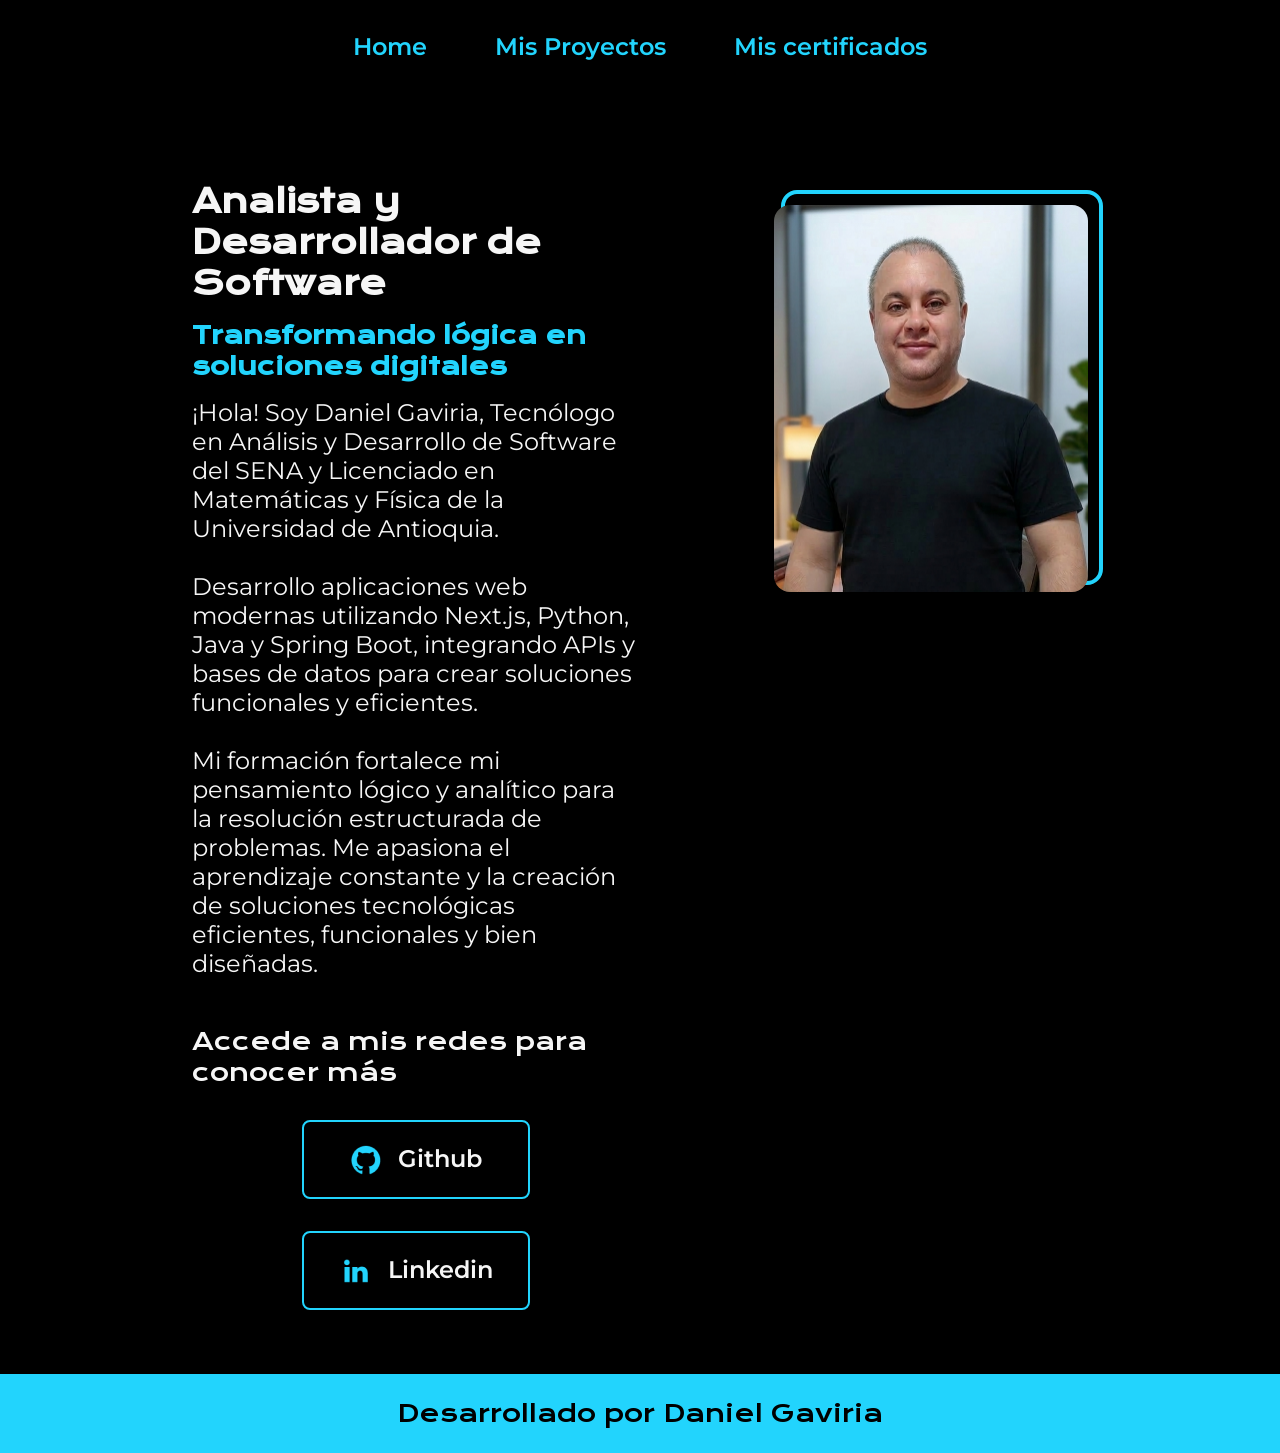
<file: index.html>
<!DOCTYPE html>
<html lang="es-mx">

<head>
    <meta charset="UTF-8">
    <meta http-equiv="X-UA-Compatible" content="IE=edge">
    <meta name="viewport" content="width=device-width, initial-scale=1.0">
    <title>Daniel Gaviria | Analista y Desarrollador de Software</title>
    <link rel="stylesheet" href="styles/style.css">
</head>

<body>

    <div id="nav-container"></div>
    <script>
        fetch("componentes/nav.html")
            .then(response => response.text())
            .then(data => {
                document.getElementById("nav-container").innerHTML = data;
            });
    </script>

    <main class="presentacion">
        <section class="presentacion__contenido">
            <h1 class="presentacion__contenido__titulo">
                Analista y Desarrollador de Software
            </h1>
            <h2 class="titulo-destaque">
                Transformando lógica en soluciones digitales
            </h2>

            <p class="presentacion__contenido__texto">
                ¡Hola! Soy Daniel Gaviria, Tecnólogo en Análisis y Desarrollo de Software del SENA y Licenciado en
                Matemáticas y Física de la Universidad de Antioquia.
                </br></br>
                Desarrollo aplicaciones web modernas utilizando Next.js, Python, Java y Spring Boot, integrando APIs y
                bases de datos para crear soluciones funcionales y eficientes.
                </br></br>
                Mi formación fortalece mi pensamiento lógico y analítico para la
                resolución estructurada de problemas. Me apasiona el aprendizaje constante y la creación de soluciones
                tecnológicas eficientes, funcionales y bien diseñadas.
            </p>

            <div class="presentacion__enlaces">
                <h3 class="presentacion__enlaces__subtitulo">Accede a mis redes para conocer más</h3>
                <a class="presentacion__enlaces__link" href="https://github.com/danielobiw" target="_blank"
                    rel="noopener noreferrer">
                    <img src="./assets/github.png">
                    Github
                </a>
                <a class="presentacion__enlaces__link" href="https://www.linkedin.com/in/daniel-gaviria-salazar/" target="_blank">
                    <img src="./assets/linkedin.png" target="_blank" rel="noopener noreferrer">
                    Linkedin
                </a>
            </div>

        </section>
        <div class="presentacion__imagen">
            <img src="./images/ima00.png" alt="Foto de Daniel Gaviria">
        </div>
    </main>

    <div id="footer-container"></div>
    <script>
        fetch("componentes/footer.html")
            .then(response => response.text())
            .then(data => {
                document.getElementById("footer-container").innerHTML = data;
            });
    </script>
</body>

</html>
</file>
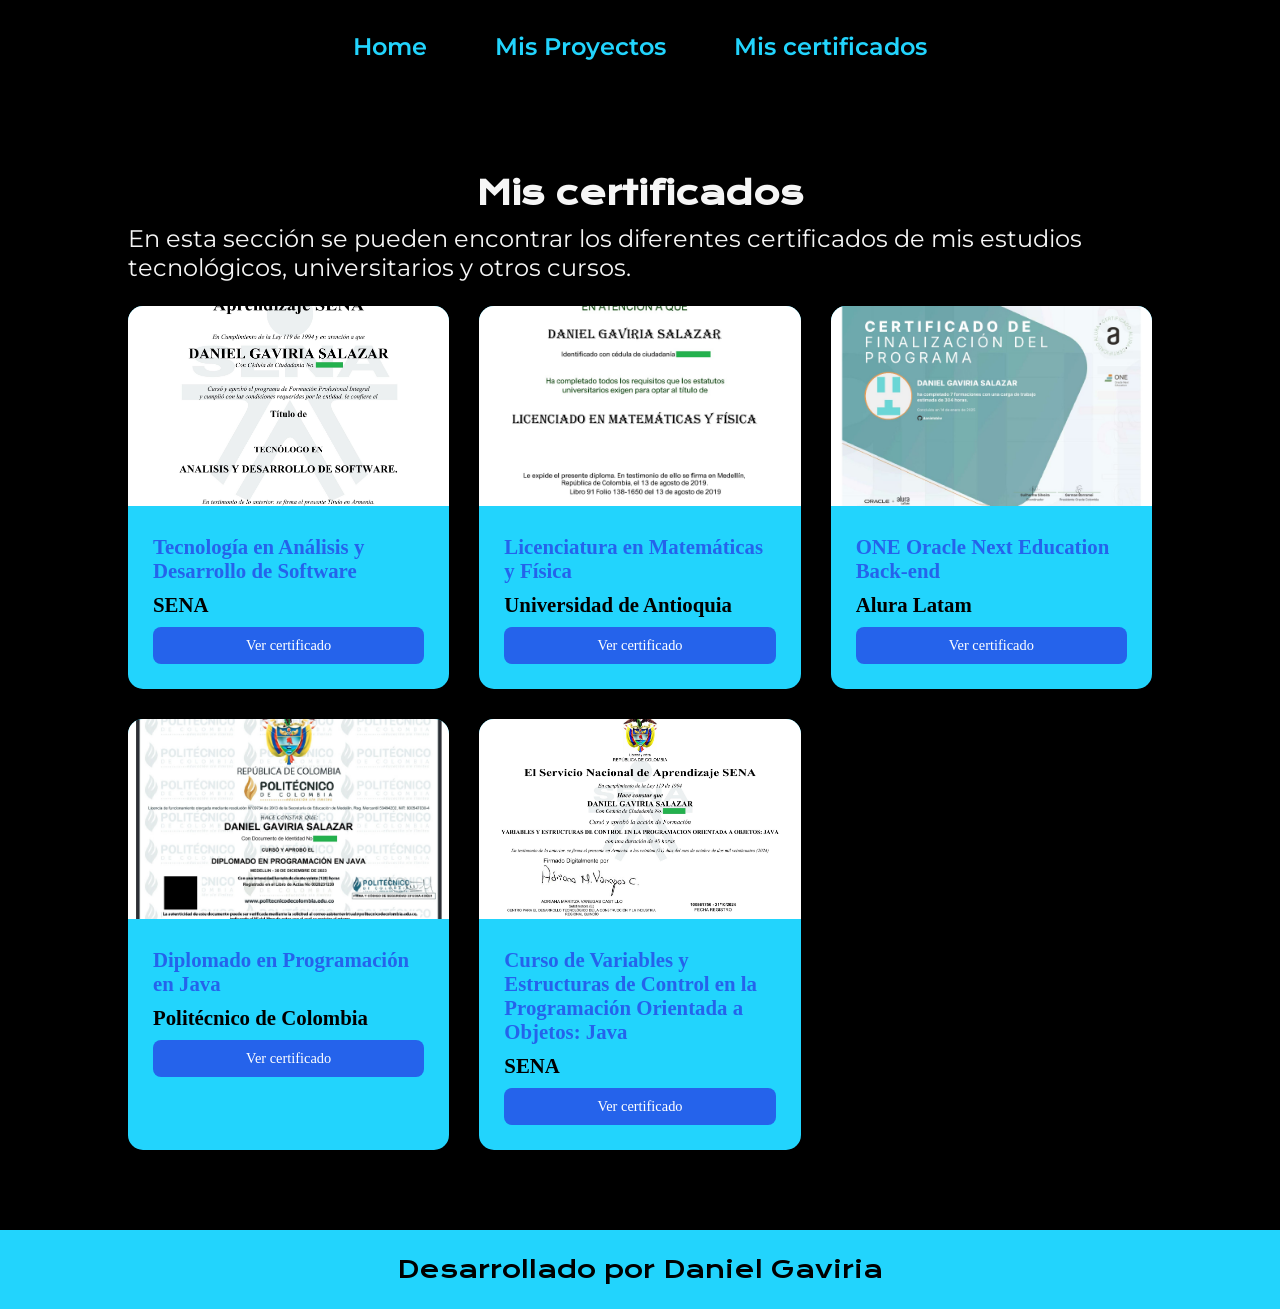
<file: certificados.html>
<!DOCTYPE html>
<html lang="es-mx">

<head>
    <meta charset="UTF-8">
    <meta http-equiv="X-UA-Compatible" content="IE=edge">
    <meta name="viewport" content="width=device-width, initial-scale=1.0">
    <title>Daniel Gaviria | Analista y Desarrollador de Software</title>
    <link rel="stylesheet" href="styles/style.css">
</head>

<body>

    <div id="nav-container"></div>
    <script>
        fetch("/componentes/nav.html")
            .then(response => response.text())
            .then(data => {
                document.getElementById("nav-container").innerHTML = data;
            });
    </script>

    <main class="certificados">

        <section class="projects">
            <div class="projects__container">
                <h2 class="projects__title">Mis certificados</h2>
                <p class="presentacion__contenido__texto">
                    En esta sección se pueden encontrar los diferentes certificados de mis estudios tecnológicos,
                    universitarios y otros cursos.
                </p>

                <div class="projects__grid">

                    <!-- Card 1 -->
                    <div class="project__card">
                        <img src="images/ima11.jpg" alt="Diploma Tecnología" class="certificado__image">

                        <div class="certificado__content">
                            <h3 class="certificado__title">Tecnología en Análisis y Desarrollo de Software</h3>
                            <h3 class="certificado__subtitle">SENA</h3>

                            <div class="project__buttons">
                                <a href="#" class="btn btn--primary btn-certificado">Ver certificado</a>
                            </div>
                        </div>
                    </div>

                    <!-- Card 2 -->
                    <div class="project__card">
                        <img src="images/ima12.jpg" alt="Diploma Licenciatura" class="certificado__image">

                        <div class="certificado__content">
                            <h3 class="certificado__title">Licenciatura en Matemáticas y Física</h3>
                            <h3 class="certificado__subtitle">Universidad de Antioquia</h3>

                            <div class="project__buttons">
                                <a href="#" class="btn btn--primary btn-certificado">Ver certificado</a>
                            </div>
                        </div>
                    </div>

                    <!-- Card 3 -->
                    <div class="project__card">
                        <img src="images/ima13.jpg" alt="Diploma Oracle-Alura" class="certificado__image">

                        <div class="certificado__content">
                            <h3 class="certificado__title">ONE Oracle Next Education Back-end</h3>
                            <h3 class="certificado__subtitle">Alura Latam</h3>

                            <div class="project__buttons">
                                <a href="#" class="btn btn--primary btn-certificado">Ver certificado</a>
                            </div>
                        </div>
                    </div>

                    <!-- Card 4 -->
                    <div class="project__card">
                        <img src="images/ima15.jpg" alt="Diploma politécnico" class="certificado__image">

                        <div class="certificado__content">
                            <h3 class="certificado__title">Diplomado en Programación en Java</h3>
                            <h3 class="certificado__subtitle">Politécnico de Colombia</h3>

                            <div class="project__buttons">
                                <a href="#" class="btn btn--primary btn-certificado">Ver certificado</a>
                            </div>
                        </div>
                    </div>

                    <!-- Card 5 -->
                    <div class="project__card">
                        <img src="images/ima16.jpg" alt="Diploma JavaSena" class="certificado__image">

                        <div class="certificado__content">
                            <h3 class="certificado__title">Curso de Variables y Estructuras de Control en la
                                Programación Orientada a Objetos: Java</h3>
                            <h3 class="certificado__subtitle">SENA</h3>

                            <div class="project__buttons">
                                <a href="#" class="btn btn--primary btn-certificado">Ver certificado</a>
                            </div>
                        </div>
                    </div>

                </div>
            </div>
        </section>

    </main>

    <div id="footer-container"></div>
    <script>
        fetch("componentes/footer.html")
            .then(response => response.text())
            .then(data => {
                document.getElementById("footer-container").innerHTML = data;
            });
    </script>

    <script src="js/lightbox.js"></script>

</body>

</html>
</file>
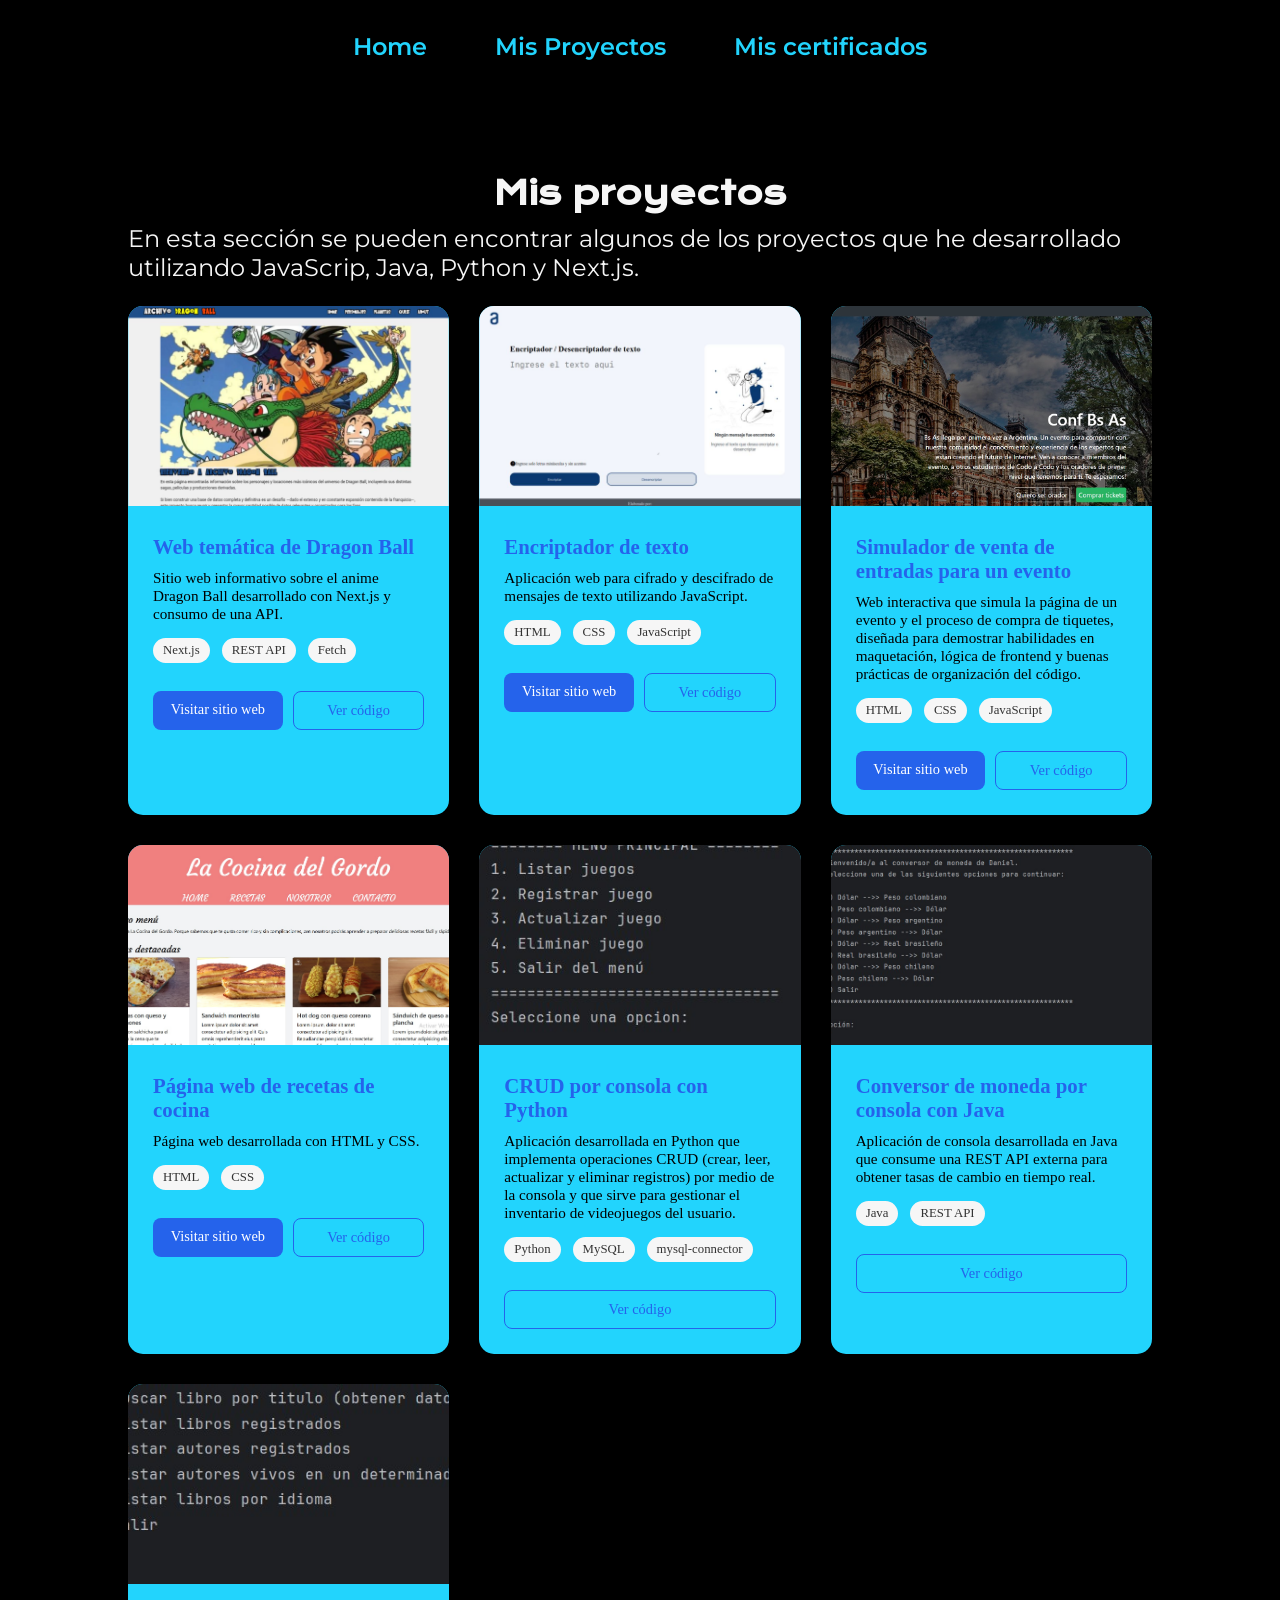
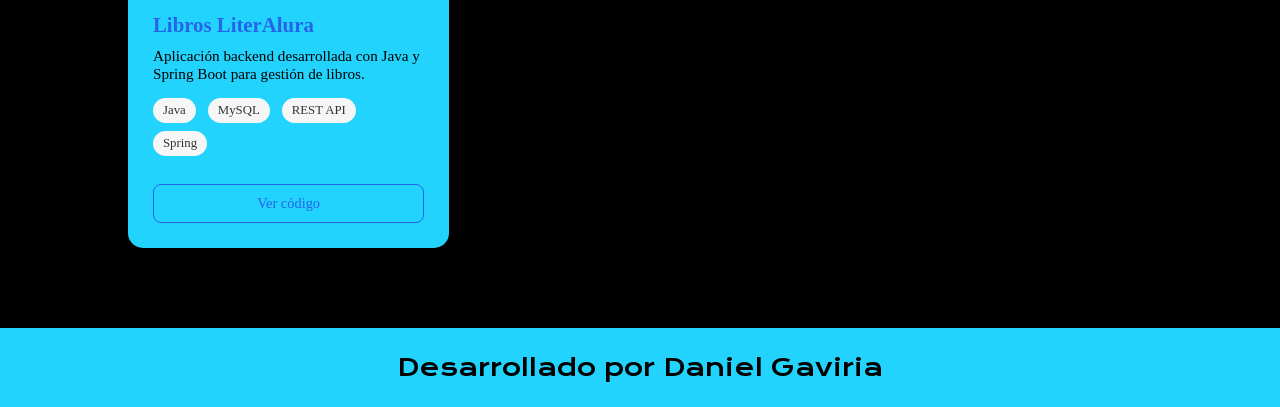
<file: proyectos.html>
<!DOCTYPE html>
<html lang="es-mx">

<head>
    <meta charset="UTF-8">
    <meta http-equiv="X-UA-Compatible" content="IE=edge">
    <meta name="viewport" content="width=device-width, initial-scale=1.0">
    <title>Daniel Gaviria | Analista y Desarrollador de Software</title>
    <link rel="stylesheet" href="styles/style.css">
</head>

<body>

    <div id="nav-container"></div>
    <script>
        fetch("/componentes/nav.html")
            .then(response => response.text())
            .then(data => {
                document.getElementById("nav-container").innerHTML = data;
            });
    </script>

    <main class="proyectos">

        <section class="projects">
            <div class="projects__container">
                <h2 class="projects__title">Mis proyectos</h2>
                <p class="presentacion__contenido__texto">
                    En esta sección se pueden encontrar algunos de los proyectos que he desarrollado utilizando
                    JavaScrip,
                    Java, Python y Next.js.
                </p>

                <div class="projects__grid">

                    <!-- Proyecto 1 -->
                    <div class="project__card">
                        <img src="images/ima1.png" alt="Web de Dragon Ball" class="project__image">

                        <div class="project__content">
                            <h3 class="project__title">Web temática de Dragon Ball</h3>

                            <p class="project__description">
                                Sitio web informativo sobre el anime Dragon Ball desarrollado con Next.js y consumo de
                                una API.
                            </p>

                            <div class="project__tech">
                                <span>Next.js</span>
                                <span>REST API</span>
                                <span>Fetch</span>
                            </div>

                            <div class="project__buttons">
                                <a href="https://archivo-dragon-ball.vercel.app/" target="_blank"
                                    rel="noopener noreferrer" class="btn btn--primary">Visitar sitio web</a>
                                <a href="https://github.com/danielobiw/archivo-dragon-ball" target="_blank"
                                    rel="noopener noreferrer" class="btn btn--secondary">Ver código</a>
                            </div>
                        </div>
                    </div>

                    <!-- Proyecto 2 -->
                    <div class="project__card">
                        <img src="images/ima2.png" alt="Encriptador de texto" class="project__image">

                        <div class="project__content">
                            <h3 class="project__title">Encriptador de texto</h3>

                            <p class="project__description">
                                Aplicación web para cifrado y descifrado de mensajes de texto utilizando JavaScript.
                            </p>

                            <div class="project__tech">
                                <span>HTML</span>
                                <span>CSS</span>
                                <span>JavaScript</span>
                            </div>

                            <div class="project__buttons">
                                <a href="https://encriptador-de-texto-jade.vercel.app/" target="_blank"
                                    rel="noopener noreferrer" class="btn btn--primary">Visitar sitio web</a>
                                <a href="https://github.com/danielobiw/encriptador-de-texto" target="_blank"
                                    rel="noopener noreferrer" class="btn btn--secondary">Ver código</a>
                            </div>
                        </div>
                    </div>

                    <!-- Proyecto 3 -->
                    <div class="project__card">
                        <img src="images/ima3.jpg" alt="Simulador de evento" class="project__image">

                        <div class="project__content">
                            <h3 class="project__title">Simulador de venta de entradas para un evento</h3>

                            <p class="project__description">
                                Web interactiva que simula la página de un evento y el proceso de compra de tiquetes,
                                diseñada para demostrar habilidades en maquetación, lógica de frontend y buenas
                                prácticas de organización del código.
                            </p>

                            <div class="project__tech">
                                <span>HTML</span>
                                <span>CSS</span>
                                <span>JavaScript</span>
                            </div>

                            <div class="project__buttons">
                                <a href="https://simulador-de-eventos.vercel.app/" target="_blank"
                                    rel="noopener noreferrer" class="btn btn--primary">Visitar sitio web</a>
                                <a href="https://github.com/danielobiw/Simulador-de-eventos" target="_blank"
                                    rel="noopener noreferrer" class="btn btn--secondary">Ver código</a>
                            </div>
                        </div>
                    </div>

                    <!-- Proyecto 4 -->
                    <div class="project__card">
                        <img src="images/ima4.jpg" alt="web de recetas de cocina" class="project__image">

                        <div class="project__content">
                            <h3 class="project__title">Página web de recetas de cocina</h3>

                            <p class="project__description">
                                Página web desarrollada con HTML y CSS.
                            </p>

                            <div class="project__tech">
                                <span>HTML</span>
                                <span>CSS</span>
                            </div>

                            <div class="project__buttons">
                                <a href="https://recetas-pink.vercel.app/" target="_blank" rel="noopener noreferrer"
                                    class="btn btn--primary">Visitar sitio web</a>
                                <a href="https://github.com/danielobiw/recetas" target="_blank"
                                    rel="noopener noreferrer" class="btn btn--secondary">Ver código</a>
                            </div>
                        </div>
                    </div>

                    <!-- Proyecto 5 -->
                    <div class="project__card">
                        <img src="images/ima5.jpg" alt="CRUD por consola con python" class="project__image">

                        <div class="project__content">
                            <h3 class="project__title">CRUD por consola con Python</h3>

                            <p class="project__description">
                                Aplicación desarrollada en Python que implementa operaciones CRUD (crear, leer,
                                actualizar y eliminar registros) por medio de la consola y que sirve para gestionar el
                                inventario de videojuegos del usuario.
                            </p>

                            <div class="project__tech">
                                <span>Python</span>
                                <span>MySQL</span>
                                <span>mysql-connector</span>
                            </div>

                            <div class="project__buttons">
                                <a href="https://github.com/danielobiw/crud_consola_python" target="_blank"
                                    rel="noopener noreferrer" class="btn btn--secondary">Ver código</a>
                            </div>
                        </div>
                    </div>

                    <!-- Proyecto 6 -->
                    <div class="project__card">
                        <img src="images/ima6.jpg" alt="Conversor de moneda Java" class="project__image">

                        <div class="project__content">
                            <h3 class="project__title">Conversor de moneda por consola con Java</h3>

                            <p class="project__description">
                                Aplicación de consola desarrollada en Java que consume una REST API externa para obtener
                                tasas de cambio en tiempo real.
                            </p>

                            <div class="project__tech">
                                <span>Java</span>
                                <span>REST API</span>
                            </div>

                            <div class="project__buttons">
                                <a href="https://github.com/danielobiw/ConversorDeMoneda" target="_blank"
                                    rel="noopener noreferrer" class="btn btn--secondary">Ver código</a>
                            </div>
                        </div>
                    </div>

                    <!-- Proyecto 7 -->
                    <div class="project__card">
                        <img src="images/ima7.jpg" alt="LiterAlura" class="project__image">

                        <div class="project__content">
                            <h3 class="project__title">Libros LiterAlura</h3>

                            <p class="project__description">
                                Aplicación backend desarrollada con Java y Spring Boot para gestión de libros.
                            </p>

                            <div class="project__tech">
                                <span>Java</span>
                                <span>MySQL</span>
                                <span>REST API</span>
                                <span>Spring</span>
                            </div>

                            <div class="project__buttons">
                                <a href="https://github.com/danielobiw/libros-literalura" target="_blank"
                                    rel="noopener noreferrer" class="btn btn--secondary">Ver código</a>
                            </div>
                        </div>
                    </div>

                </div>
            </div>
        </section>

    </main>

    <div id="footer-container"></div>
    <script>
        fetch("componentes/footer.html")
            .then(response => response.text())
            .then(data => {
                document.getElementById("footer-container").innerHTML = data;
            });
    </script>

    <script src="js/lightbox.js"></script>

</body>

</html>
</file>
<file: styles/style.css>
@import url('https://fonts.googleapis.com/css2?family=Krona+One&family=Montserrat:wght@400;600&display=swap');


:root {
    --color-primaria: #000000;
    --color-secundaria: #F6F6F6;
    --color-terciaria: #22D4FD;
    --color-hover: #272727;

    --fuente-krona: 'Krona One', sans-serif;
    --fuente-montserrat: 'Montserrat', sans-serif;
}

* {
    padding: 0;
    margin: 0;
}

html,
body {
    height: 100%;
}

body {
    min-height: 100vh;
    display: flex;
    flex-direction: column;
    box-sizing: border-box;
    background-color: var(--color-primaria);
    color: var(--color-secundaria);
}

main {
    flex: 1;
}

.header {
    padding: 20px 0;
    display: flex;
    justify-content: center;
    /* centra el menú */
}

.header__menu {
    display: flex;
    gap: 20px;
    flex-wrap: wrap;
}

.header__menu__link {
    font-family: var(--fuente-montserrat);
    font-size: 1.5rem;
    font-weight: 600;
    padding: 12px 24px;
    /* tamaño interno */
    color: var(--color-terciaria);
    text-decoration: none;
    display: inline-block;
    /* ahora es una caja */
    transition: all 0.3s ease;
}

.header__menu__link:hover {
    background-color: var(--color-hover);
    box-shadow: 0 4px 12px rgba(0, 0, 0, 0.2);
}



.presentacion {
    padding: 5% 15%;
    display: flex;
    align-items: flex-start;
    justify-content: space-between;
}

.presentacion__contenido {
    width: 50%;
    display: flex;
    flex-direction: column;
    gap: 0px;
    margin-top: 24px;
}


.presentacion__contenido__titulo {
    font-size: 2rem;
    font-family: var(--fuente-krona);
    margin-bottom: 16px;
}

.titulo-destaque {
    color: var(--color-terciaria);
    font-family: var(--fuente-krona);
    margin-bottom: 16px;
}

.presentacion__contenido__texto {
    font-size: 1.5rem;
    font-family: var(--fuente-montserrat);
    margin-bottom: 24px;
}

.presentacion__enlaces {
    display: flex;
    flex-direction: column;
    justify-content: space-between;
    align-items: center;
    gap: 32px;
    margin-top: 24px;
}

.presentacion__enlaces__subtitulo {
    font-family: var(--fuente-krona);
    font-weight: 400;
    font-size: 1.5rem;
}

.presentacion__enlaces__link {
    display: flex;
    justify-content: center;
    gap: 16px;
    border: 2px solid var(--color-terciaria);
    width: 50%;
    text-align: center;
    border-radius: 8px;
    font-size: 1.5rem;
    font-weight: 600;
    padding: 21.5px 0;
    text-decoration: none;
    color: var(--color-secundaria);
    font-family: var(--fuente-montserrat);
}

.presentacion__enlaces__link:hover {
    background-color: var(--color-hover);
}


.presentacion__imagen {
    margin-top: 48px;
    position: relative;
    width: 35%;
}

.presentacion__imagen::before {
    content: "";
    position: absolute;
    top: -15px;
    /* mueve el marco arriba */
    right: -15px;
    /* mueve el marco a la izquierda */
    width: 100%;
    height: 100%;
    border: 4px solid var(--color-terciaria);
    border-radius: 16px;
    z-index: 0;
}

.presentacion__imagen img {
    width: 100%;
    display: block;
    border-radius: 16px;
    position: relative;
    z-index: 1;
}


/* =============================
   SECCIÓN GENERAL PROYECTOS
============================= */

.projects {
    padding: 80px 10%;
    background-color: var(--color-primaria);
}

.projects__title {
    text-align: center;
    font-size: 2rem;
    font-family: var(--fuente-krona);
    margin-bottom: 10px;
}

/*
.projects__subtitle {
    text-align: center;
    color: #666;
    font-size: 1.5rem;
    font-family: var(--fuente-montserrat);
    margin-top: 24px;
    margin-bottom: 50px;
}
*/


/* =============================
   GRID RESPONSIVE
============================= */

.projects__grid {
    display: grid;
    grid-template-columns: repeat(3, 1fr);
    gap: 30px;
}

/* =============================
   CARD
============================= */

.project__card {
    background: var(--color-terciaria);
    border-radius: 15px;
    overflow: hidden;
    box-shadow: 0 10px 25px rgba(0, 0, 0, 0.08);
    transition: transform 0.3s ease, box-shadow 0.3s ease;
}

.project__card:hover {
    transform: translateY(-8px);
    box-shadow: 0 15px 35px rgba(0, 0, 0, 0.15);
}

.project__image {
    width: 100%;
    height: 200px;
    object-fit: cover;
}

.project__content {
    padding: 25px;
}

.project__title {
    font-size: 1.3rem;
    margin-bottom: 10px;
    color: #2563eb;
}

.project__description {
    font-size: 0.95rem;
    color: var(--color-primaria);
    margin-bottom: 15px;
}

/* =============================
   TECNOLOGÍAS
============================= */

.project__tech {
    margin-bottom: 20px;
}

.project__tech span {
    display: inline-block;
    background: var(--color-secundaria);
    color: #333;
    font-size: 0.8rem;
    padding: 5px 10px;
    border-radius: 20px;
    margin-right: 8px;
    margin-bottom: 8px;
}

/* =============================
   BOTONES
============================= */

.project__buttons {
    display: flex;
    gap: 10px;
}

.btn {
    text-decoration: none;
    padding: 10px 15px;
    font-size: 0.9rem;
    border-radius: 8px;
    transition: 0.3s ease;
    text-align: center;
    flex: 1;
}

.btn--primary {
    background-color: #2563eb;
    color: white;
}

.btn--primary:hover {
    background-color: #1e40af;
}

.btn--secondary {
    border: 1px solid #2563eb;
    color: #2563eb;
}

.btn--secondary:hover {
    background-color: #2563eb;
    color: white;
}


/* =============================
   CERTIFICADOS
============================= */

.certificado__image {
    width: 100%;
    height: 200px;
    object-fit: cover;
}

.certificado__content {
    padding: 25px;
}

.certificado__title {
    font-size: 1.3rem;
    margin-bottom: 10px;
    color: #2563eb;
}

.certificado__subtitle {
    font-size: 1.3rem;
    margin-bottom: 10px;
    color: #000000;
}

.project__description {
    font-size: 0.95rem;
    color: var(--color-primaria);
    margin-bottom: 15px;
}


/* =============================
   FOOTER
============================= */

.footer {
    color: var(--color-primaria);
    background-color: var(--color-terciaria);
    padding: 24px 5%;
    text-align: center;
    font-family: var(--fuente-krona);
    font-size: 1.5rem;
    font-weight: 400;
    display: flex;
    justify-content: center;
}


/* =============================
   MODAL DE IMAGENES
============================= */

/* ===== Modal Fondo ===== */
.modal {
    opacity: 0;
    visibility: hidden;
    position: fixed;
    inset: 0;
    background: rgba(0, 0, 0, 0.95);
    display: flex;
    align-items: center;
    justify-content: center;
    transition: opacity 0.3s ease;
    z-index: 1000;
}

/* Modal activo */
.modal.active {
    opacity: 1;
    visibility: visible;
}

/* Imagen */
.modal__content {
    max-width: 90%;
    max-height: 85vh;
    border-radius: 12px;
    cursor: grab;
    transition: transform 0.1s ease;
    transform-origin: center center;
}

/* Zoom al abrir */
.modal.active .modal__content {
    transform: scale(1);
}

/* Botón cerrar */
.modal__close {
    position: absolute;
    top: 25px;
    right: 40px;
    font-size: 40px;
    color: white;
    cursor: pointer;
    transition: transform 0.2s ease;
}

.modal__close:hover {
    transform: scale(1.2);
}

/* Cursor pointer en imágenes */
.certificado__image {
    cursor: pointer;
    transition: transform 0.3s ease;
}

.certificado__image:hover {
    transform: scale(1.05);
}


/* =============================
   RESPONSIVE
============================= */

@media (max-width: 1200px) {

    .header {
        padding: 2%;
    }

    .header__menu {
        justify-content: center;
    }

    .presentacion {
        flex-direction: column-reverse;
        align-items: center;
        /* centra bloques */
        text-align: center;
        /* texto centrado en móvil */
        padding: 5% 5%;
        gap: 40px;
        /* espacio entre imagen y texto */
    }

    .presentacion__contenido {
        width: 100%;
    }

    .presentacion__imagen {
        width: 30%;
        /* imagen más proporcionada en tablet */
    }

    @media (max-width: 992px) {
        .projects__grid {
            grid-template-columns: repeat(2, 1fr);
        }
    }


    /* Tablets */
    @media (max-width: 768px) {

        .header {
            padding: 20px;
        }

        .header__menu {
            justify-content: center;
            /* centra los links */
            gap: 10px;
        }

        .header__menu__link {
            font-size: 1.2rem;
            padding: 10px 16px;
        }

        .footer {
            padding: 20px;
            font-size: 1.1rem;
            /* más cómodo en móvil */
        }

        .presentacion {
            gap: 30px;
        }

        .presentacion__imagen {
            width: 45%;
        }

        .presentacion__imagen::before {
            display: none;
        }

        .presentacion__contenido__titulo {
            font-size: 1.6rem;
        }

        .titulo-destaque {
            font-size: 1.2rem;
        }

        .presentacion__contenido__texto {
            font-size: 1.1rem;
        }

        .presentacion__enlaces__link {
            width: 80%;
            font-size: 1.1rem;
            padding: 14px 0;
        }
    }

    /* Móviles */
    @media (max-width: 600px) {
        .projects__grid {
            grid-template-columns: 1fr;
        }

        .projects {
            padding: 60px 5%;
        }
    }

}
</file>
